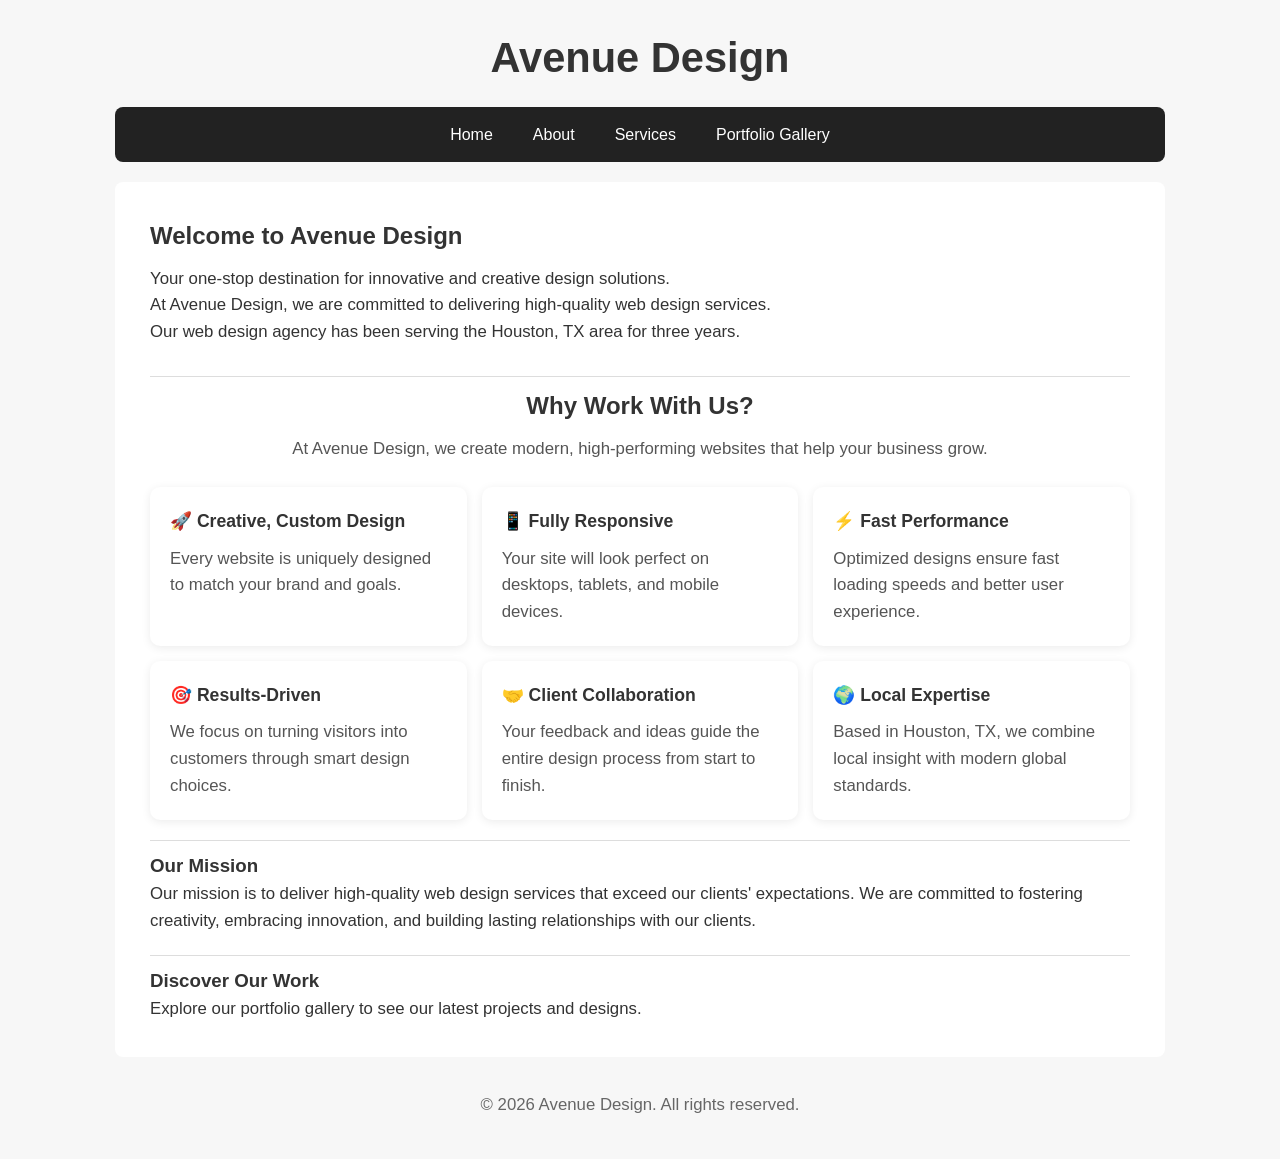
<file: index.html>
<!DOCTYPE html>
<html lang="en">
<head>
    <meta charset="UTF-8">
    <meta name="viewport" content="width=device-width, initial-scale=1.0">
    <title>About</title>
    <link rel="stylesheet" href="css/style.css">
</head>

<body>
    <h1>Avenue Design</h1>

    <nav class="navbar">
        <ul class="nav-links">
            <li><a href="index.html">Home</a></li>
            <li><a href="about/about.html">About</a></li>
            <li><a href="services/services.html">Services</a></li>
            <li><a href="portfoliogallery/portfolio-gallery.html">Portfolio Gallery</a></li>
        </ul>
    </nav>

        <main>
            <h2>Welcome to Avenue Design</h2>
            <p>Your one-stop destination for innovative and creative design solutions.</p>
            <p>At Avenue Design, we are committed to delivering high-quality web design services.</p> 
                <p>Our web design agency has been serving the
             Houston, TX area for three years.</p>

             <section class="why-work-with-us">
    <h2>Why Work With Us?</h2>
    <p class="intro">
        At Avenue Design, we create modern, high-performing websites that help your business grow.
    </p>

    <div class="cards">

        <div class="card">
            <h3>🚀 Creative, Custom Design</h3>
            <p>Every website is uniquely designed to match your brand and goals.</p>
        </div>

        <div class="card">
            <h3>📱 Fully Responsive</h3>
            <p>Your site will look perfect on desktops, tablets, and mobile devices.</p>
        </div>

        <div class="card">
            <h3>⚡ Fast Performance</h3>
            <p>Optimized designs ensure fast loading speeds and better user experience.</p>
        </div>

        <div class="card">
            <h3>🎯 Results-Driven</h3>
            <p>We focus on turning visitors into customers through smart design choices.</p>
        </div>

        <div class="card">
            <h3>🤝 Client Collaboration</h3>
            <p>Your feedback and ideas guide the entire design process from start to finish.</p>
        </div>

        <div class="card">
            <h3>🌍 Local Expertise</h3>
            <p>Based in Houston, TX, we combine local insight with modern global standards.</p>
        </div>

    </div>
</section>
            
            <section>
                <h3>Our Mission</h3>
                <p>Our mission is to deliver high-quality web design services that exceed our clients' expectations. We are committed to fostering creativity, embracing innovation, and building lasting relationships with our clients.</p>
            </section>

            <section>
                <h3>Discover Our Work</h3>
                <p>Explore our portfolio gallery to see our latest projects and designs.</p>
            </section>


             </main>

            <footer class="footer">
                <p>&copy; 2026 Avenue Design. All rights reserved.</p>
            </footer>
</body>
</html>
</file>
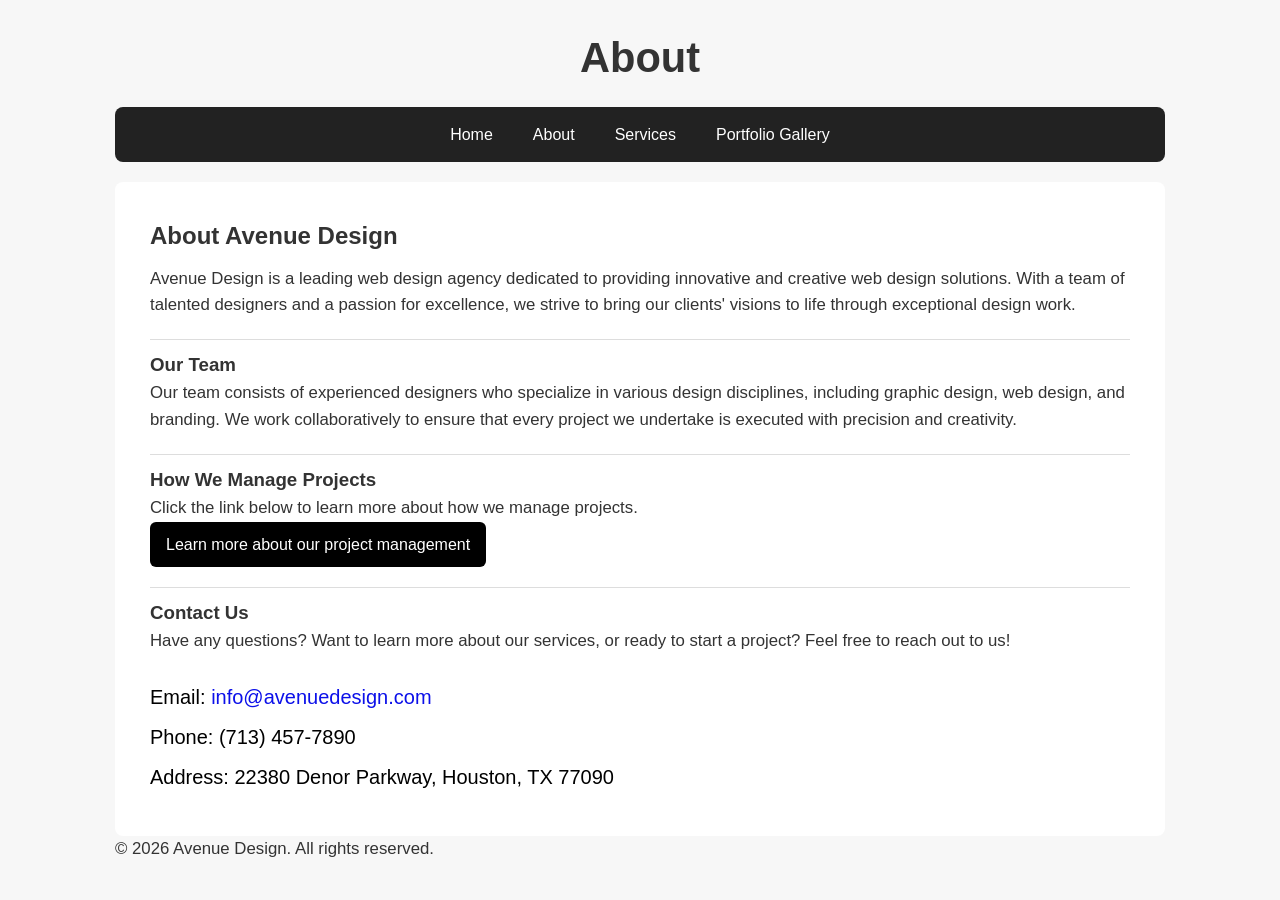
<file: about/about.html>
<!DOCTYPE html>
<html lang="en">
<head>
    <meta charset="UTF-8">
    <meta name="viewport" content="width=device-width, initial-scale=1.0">
    <title>About</title>
    <link rel="stylesheet" href="../css/style.css">
    <link rel="stylesheet" href="../css/about.css">
</head>


<body>
    <h1>About</h1>

    <nav class="navbar">
        <ul class="nav-links">
            <li><a href="../index.html">Home</a></li>
            <li><a href="../about/about.html">About</a></li>
            <li><a href="../services/services.html">Services</a></li>
            <li><a href="../portfoliogallery/portfolio-gallery.html">Portfolio Gallery</a></li>
        </ul>
    </nav>

        <main>
            <h2>About Avenue Design</h2>
            <p>Avenue Design is a leading web design agency dedicated to providing innovative and creative web design solutions. With a team of talented designers and a passion for excellence, we strive to bring our clients' visions to life through exceptional design work.</p>

    
            <section>
                <h3>Our Team</h3>
                <p>Our team consists of experienced designers who specialize in various design disciplines, including graphic design, web design, and branding. We work collaboratively to ensure that every project we undertake is executed with precision and creativity.</p>
            </section>

             <section>
                <h3>How We Manage Projects</h3>
                <p>Click the link below to learn more about how we manage projects.</p>
                <a class="pdf-link" href="projectmanagement.pdf" target="_blank">Learn more about our project management</a>
            </section>

            <section>
                <h3>Contact Us</h3>
                <p>Have any questions? Want to learn more about our services, or ready to start a project? Feel free to reach out to us!</p><br>
                <ul class="contact-info">
                    <li>Email: <a href="mailto:info@avenuedesign.com">info@avenuedesign.com</a></li>
                    <li>Phone: (713) 457-7890</li>
                    <li>Address: 22380 Denor Parkway, Houston, TX 77090</li>
                </ul>
            </section>

             </main>

            <footer>
                <p>&copy; 2026 Avenue Design. All rights reserved.</p>
            </footer>
</body>
</html>
</file>
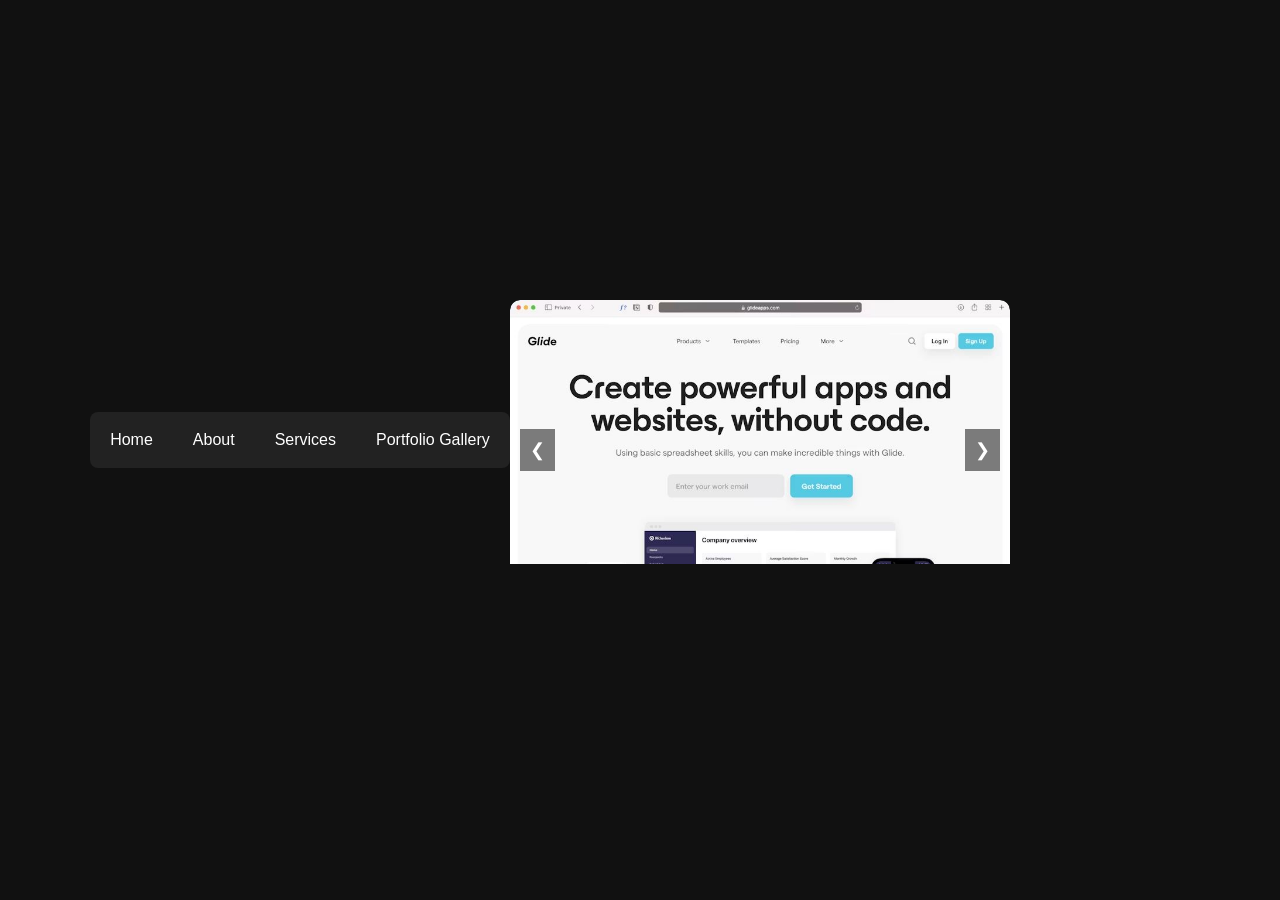
<file: portfoliogallery/portfolio-gallery.html>
<!DOCTYPE html>
<html lang="en">
<head>
    <meta charset="UTF-8">
    <meta name="viewport" content="width=device-width, initial-scale=1.0">
    <title>Portfolio Gallery</title>
    <link rel="stylesheet" href="../css/style.css">
    <link rel="stylesheet" href="../css/portfolio.css"
</head>
<body>

    

    <nav class="navbar">
        <ul class="nav-links">
            <li><a href="../index.html">Home</a></li>
            <li><a href="../about/about.html">About</a></li>
            <li><a href="../services/services.html">Services</a></li>
            <li><a href="../portfoliogallery/portfolio-gallery.html">Portfolio Gallery</a></li>
        </ul>
    </nav>

    <div class="slider">

  <div class="slider">
    <div class="slides">
      <img src="glide.JPG" class="slide active"/>
      <img src="make.JPG" class="slide"/>
      <img src="razorpay.JPG" class="slide"/>
    </div>

    <button class="btn prev" onclick="changeSlide(-1)">&#10094;</button>
    <button class="btn next" onclick="changeSlide(1)">&#10095;</button>
  </div>
   

    <main>
        <h2>Our Portfolio</h2>
        <p>Explore our portfolio gallery to see our latest projects and designs.</p>

        <section>
            <h3>Project 1: Innovative Web Design</h3>
            <p>A cutting-edge web design project that showcases our creativity and technical expertise.</p>
        </section>

        <section>
            <h3>Project 2: Branding Excellence</h3>
            <p>A comprehensive branding project that highlights our ability to create impactful brand identities.</p>
        </section>

         </main>

        <footer>
            <p>&copy; 2026 Avenue Design. All rights reserved.</p>
        </footer>

          <script src="portfolio.js"></script>
    
</body>
</html>
</file>
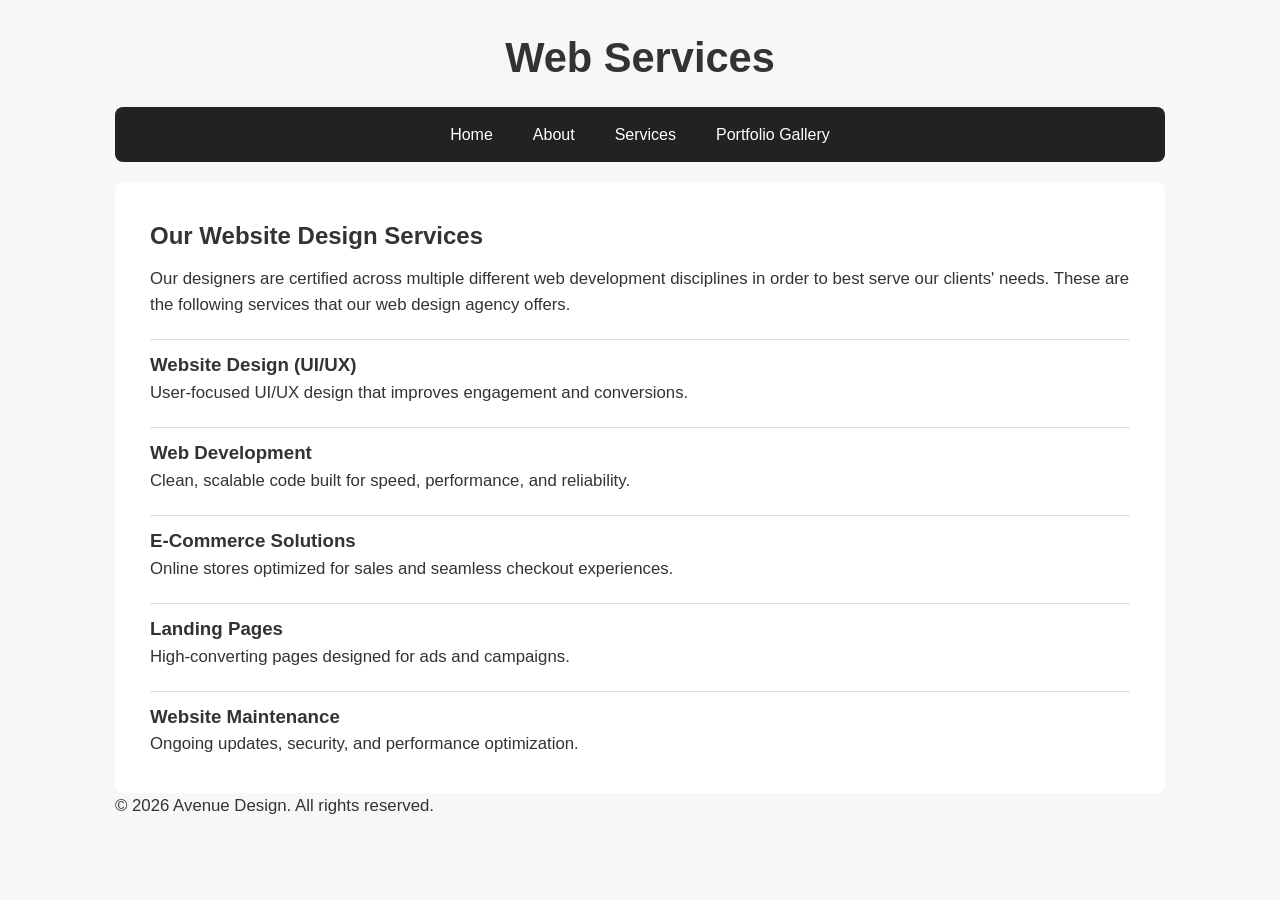
<file: services/services.html>
<!DOCTYPE html>
<html lang="en">
<head>
    <meta charset="UTF-8">
    <meta name="viewport" content="width=device-width, initial-scale=1.0">
    <title>Services</title>
   <link rel="stylesheet" href="../css/style.css">
</head>
<body>
    <h1>Web Services</h1>
    
      <nav class="navbar">
        <ul class="nav-links">
           <li><a href="../index.html">Home</a></li>
            <li><a href="../about/about.html">About</a></li>
            <li><a href="../services/services.html">Services</a></li>
            <li><a href="../portfoliogallery/portfolio-gallery.html">Portfolio Gallery</a></li>
        </ul>
    </nav>

    <main>
        <h2>Our Website Design Services</h2>
        <p>Our designers are certified across multiple different web development disciplines in order to best
            serve our clients' needs. These are the following services that our web design agency offers.
        </p>

        <section>
            <h3>Website Design (UI/UX)</h3>
            <p>User-focused UI/UX design that improves engagement and conversions.</p>
        </section>

        <section>
            <h3>Web Development</h3>
            <p>Clean, scalable code built for speed, performance, and reliability.</p>
        </section>

          <section>
            <h3>E-Commerce Solutions</h3>
            <p>Online stores optimized for sales and seamless checkout experiences.</p>
        </section>

          <section>
            <h3>Landing Pages</h3>
            <p>High-converting pages designed for ads and campaigns.</p>
        </section>

          <section>
            <h3>Website Maintenance</h3>
            <p>Ongoing updates, security, and performance optimization.</p>
        </section>

         </main>

        <footer>
            <p>&copy; 2026 Avenue Design. All rights reserved.</p>
        </footer>
    


</body>
</html>
</file>
<file: css/style.css>
/* =========================
   Base Styles (Mobile First)
========================= */

* {
    margin: 0;
    padding: 0;
    box-sizing: border-box;
    font-family: Arial, sans-serif;
}

body {
    line-height: 1.6;
    background-color: #f7f7f7;
    color: #333;
    padding: 15px;
}

/* Header */
h1 {
    text-align: center;
    margin-bottom: 15px;
    font-size: 1.8rem;
}

/* Navigation */
.navbar {
    background: #222;
    border-radius: 8px;
    margin-bottom: 20px;
}

.nav-links {
    list-style: none;
    display: flex;
    flex-direction: column; /* stacked for mobile */
}

.nav-links li {
    border-bottom: 1px solid #333;
}

.nav-links li:last-child {
    border-bottom: none;
}

.nav-links a {
    display: block;
    padding: 12px;
    text-decoration: none;
    color: #fff;
    text-align: center;
    transition: background 0.3s ease;
}

.nav-links a:hover {
    background: #444;
}

/* Main Content */
main {
    background: #fff;
    padding: 15px;
    border-radius: 8px;
}

main h2 {
    margin-bottom: 10px;
}

section {
    margin-top: 20px;
    padding-top: 10px;
    border-top: 1px solid #ddd;
}

/* Footer */
.footer {
    text-align: center;
    margin-top: 20px;
    padding: 15px;
    font-size: 0.9rem;
    color: #666;
}

/* =========================
   Tablet (≥ 768px)
========================= */
@media (min-width: 768px) {

    body {
        padding: 25px;
    }

    h1 {
        font-size: 2.2rem;
    }

    /* Horizontal navigation */
    .nav-links {
        flex-direction: row;
        justify-content: center;
    }

    .nav-links li {
        border: none;
    }

    .nav-links a {
        padding: 15px 20px;
    }

    main {
        padding: 25px;
    }
}

/* =========================
   Desktop (≥ 1024px)
========================= */
@media (min-width: 1024px) {

    body {
        max-width: 1100px;
        margin: auto;
    }

    h1 {
        font-size: 2.6rem;
    }

    .nav-links a {
        font-size: 1rem;
    }

    main {
        padding: 35px;
    }

    p {
        font-size: 1.05rem;
    }
}
/* =========================
   Why Work With Us Section
========================= */

.why-work-with-us {
    margin-top: 30px;
}

.why-work-with-us h2 {
    text-align: center;
    margin-bottom: 10px;
}

.why-work-with-us .intro {
    text-align: center;
    margin-bottom: 25px;
    color: #555;
}

/* Card container (mobile first) */
.cards {
    display: grid;
    grid-template-columns: 1fr;
    gap: 15px;
}

/* Individual cards */
.card {
    background: #fff;
    padding: 20px;
    border-radius: 10px;
    box-shadow: 0 2px 10px rgba(0,0,0,0.08);
    transition: transform 0.2s ease, box-shadow 0.2s ease;
}

.card h3 {
    margin-bottom: 10px;
    font-size: 1.1rem;
}

.card p {
    color: #555;
}

/* Hover effect (desktop feel) */
.card:hover {
    transform: translateY(-5px);
    box-shadow: 0 6px 18px rgba(0,0,0,0.12);
}

/* =========================
   Tablet (≥ 768px)
========================= */
@media (min-width: 768px) {
    .cards {
        grid-template-columns: repeat(2, 1fr);
    }
}

/* =========================
   Desktop (≥ 1024px)
========================= */
@media (min-width: 1024px) {
    .cards {
        grid-template-columns: repeat(3, 1fr);
    }
}
</file>
<file: css/about.css>
.pdf-link {
    display: inline-block;
    color: #ffffff;
    background: #000000;
    padding: 10px 16px;
    border-radius: 6px;
    text-decoration: none;
    font-weight: 500;
    transition: background 0.2s ease;
}

.pdf-link:hover {
    background: #2e2e36;
}

.contact-info {
    
   font-family: Arial, sans-serif;
    font-size: 20px;
    line-height: 1.6;
    color: #000000;
    list-style: none;
}
.contact-info li {
    margin-bottom: 8px;
     
}

.contact-info a {
    color: #0c10e9;
    text-decoration: none;
   
}

.contact-info a:hover {
    text-decoration: underline;
}
</file>
<file: css/portfolio.css>
body {
  display: flex;
  justify-content: center;
  align-items: center;
  height: 100vh;
  background: #111;
  margin: 0;
}

.slider {
  position: relative;
  width: 500px;
  height: 300px;
  overflow: hidden;
  border-radius: 10px;
}

.slides img {
  width: 100%;
  height: 100%;
  object-fit: cover;
  display: none;
}

.slides img.active {
  display: block;
}

.btn {
  position: absolute;
  top: 50%;
  transform: translateY(-50%);
  background: rgba(0,0,0,0.5);
  color: white;
  border: none;
  padding: 10px;
  cursor: pointer;
  font-size: 18px;
}

.prev {
  left: 10px;
}

.next {
  right: 10px;
}
</file>
